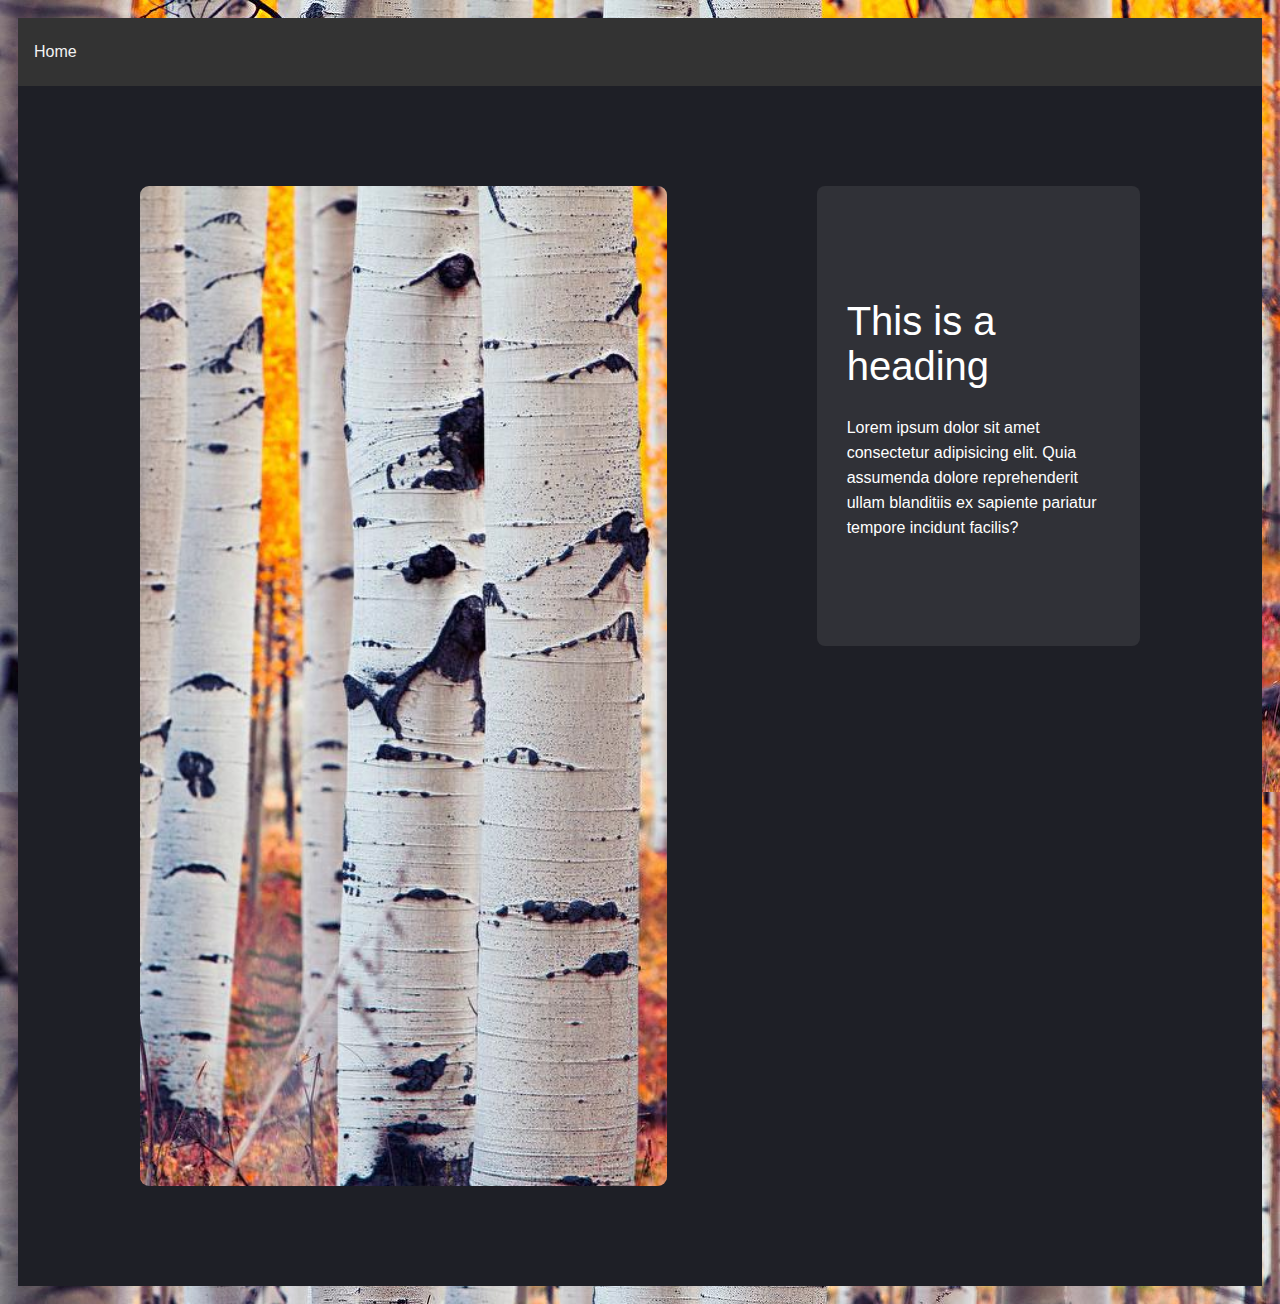
<file: about.html>
<!DOCTYPE html>
<html lang="en">
<head>
    <meta charset="UTF-8">
    <meta http-equiv="X-UA-Compatible" content="IE=edge">
    <meta name="viewport" content="width=device-width, initial-scale=1.0">
    <title>About Brian Marshall</title>
    <link rel="stylesheet" href="./Assets/CSS/About-style.css">

</head>
<body>
      <div class="nav">
        <a href="./index.html">Home</a>
      </div>
      
      <section>
        <div class="container">
          <div class="left"></div>
          <div class="right">
            <div class="content">
              <h1>This is a heading</h1>
              <p>Lorem ipsum dolor sit amet consectetur adipisicing elit. Quia assumenda dolore reprehenderit ullam blanditiis ex sapiente pariatur tempore incidunt facilis?</p>
            </div>
          </div>
        </div>
      </section>

</body>
</html>
</file>
<file: Assets/CSS/About-style.css>
:root {
    --primary-color: #000000;
    --secondary-color: #1d1c1c;
    --tertiary-color: #1694aa;
    --style-color: #3eb8dd;
  
  }


  body {
    font-family: Arial;
    padding: 10px;
    background-image: url(../Pictures/aspenautumn.jpg);
  }
  
  /* Header */
  .header {
    padding: 30px;
    text-align: center;
    background-image: url(../Pictures/aspenautumn.jpg);
    background-size: cover;
    background-position: center;
    background-attachment: fixed;
    background-position: 80%;
    display: flex;
    justify-content: center;
    flex-wrap: wrap;
    align-items: flex-start;
  }
  
  .header h1 {
    font-size: 50px;
    text-shadow: 20px 10px 10px rgba(0, 0, 0, 0.78);
  }
  
  /*navigation bar */
  .nav {
    overflow: hidden;
    background-color: #333;
  }
  
  /*nav links */
  .nav a {
    float: left;
    display: block;
    color: #f2f2f2;
    text-align: center;
    padding: 25px 16px;
    text-decoration: none;
  }
  
  .nav a:hover {
    background-color: #ddd;
    color: black;
  }
  
  section {
    min-height: 50vh;
    width: 100%;
    display: flex;
    align-items: baseline;
    justify-content: left;
    background-color: #1e1f26;
  }
  .container {
    width: 100%;
    max-width: 1000px;
    margin: 100px auto;
    display: flex;
    align-items: flex-start;
    justify-content: left;
   
  }
  .left {
    width: 100%;
    height: 1000px;
    background: url(../Pictures/aspenautumn.jpg)
      no-repeat center / cover;
    border-radius: 9px;
    left: auto;
  }
  .right {
    width: 50%;
    min-height: 400px;
    background-color: #303137;
    display: flex;
    align-items: center;
    justify-content: center;
    padding: 30px;
    border-radius: 8px;
    color: white;
    margin-left: 150px;
  }
  .right h1 {
    font-size: 40px;
    font-weight: lighter;
  }
  .right p {
    margin: 20px 0;
    font-weight: 500;
    line-height: 25px;
  }
  .right a {
    text-decoration: none;
    text-transform: uppercase;
    background-color: white;
    color: black;
    padding: 20px 30px;
    display: inline-block;
    letter-spacing: 2px;
  }

  /*
  .leftcolumn {   
    float: left;
    width: 75%;
    height: 900px;
    background-size: cover;
    background-position: center;
    position: relative;
  
  }
  
  /* Right column 
  .rightcolumn {
    float: left;
    width: 25%;
    background-color: #f1f1f1;
    padding-left: 20px;
  }
  
  /* headshot image 
  .fakeimg {
    background-color: #aaa;
    width: 100%;
    padding: 20px;
  }
  
  /* Add a card effect for articles 
  .card {
    background-color: white;
    padding: 20px;
    margin-top: 20px;
  }
  
  /* Clear floats after the columns 
  .row:after {
    content: "";
  /*  display: table;
    clear: both; 
  }
  
  /* Footer */
  .footer {
    padding: 20px;
    text-align: center;
    background: #ddd;
    margin-top: 20px;
  }
  
  /* Responsive layout - when the screen is less than 800px wide, make the two columns stack on top of each other instead of next to each other */
@media screen and (max-width: 800px) {
    .leftcolumn, .rightcolumn {   
      width: 100%;
      padding: 0;
    }
  }
  
  /* Responsive layout - when the screen is less than 400px wide, make the navigation links stack on top of each other instead of next to each other */
  @media screen and (max-width: 400px) {
    .topnav a {
      float: none;
      width: 100%;
    }
  }
</file>
